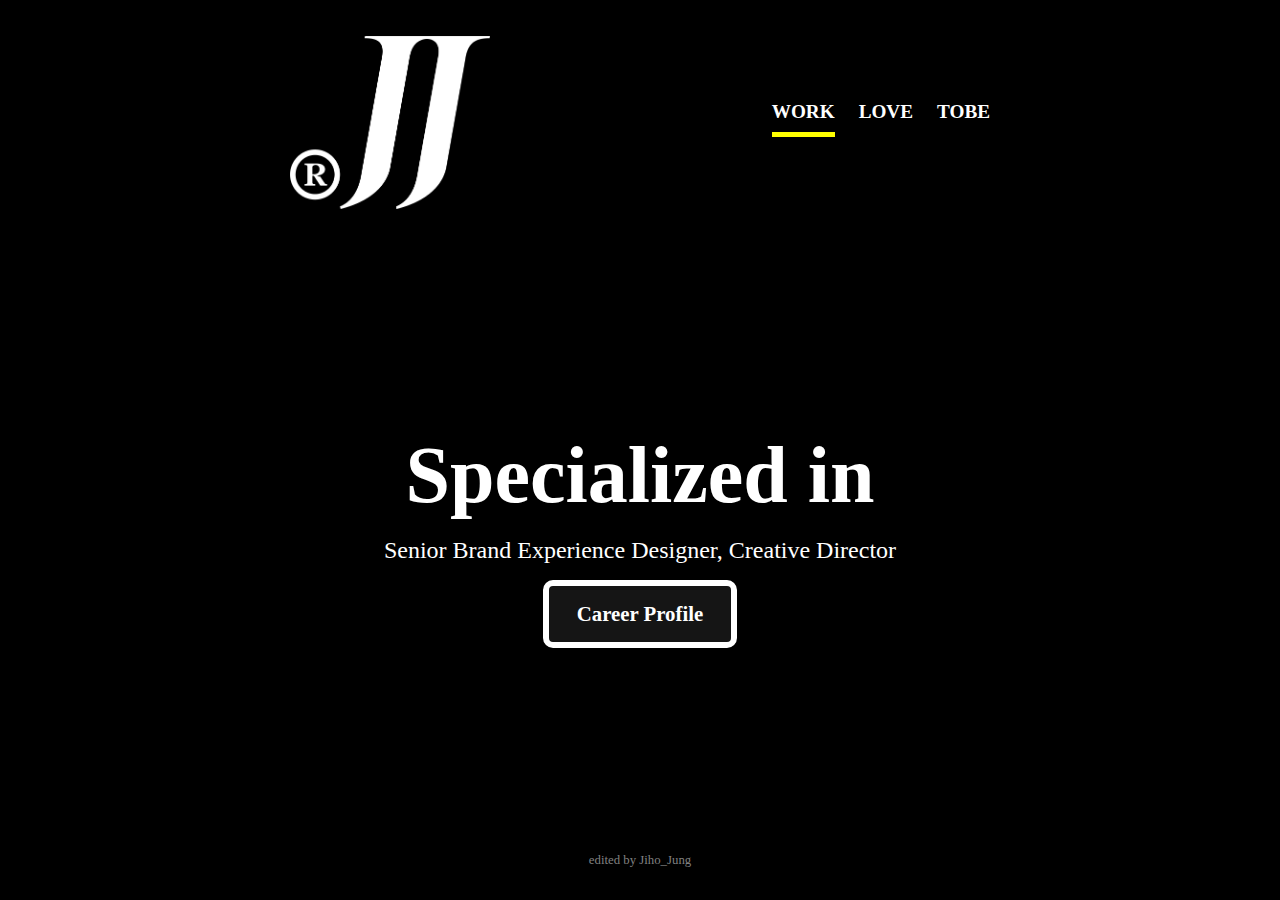
<file: index.html>
<!DOCTYPE html>
<html lang="eng">
  <head>
    <meta charset="UTF-8">
    <meta name="viewport" content="width=device-width, initial-scale=1.0">
    <title>JIHO JUNG</title>
    <link rel="stylesheet" href="myweb01.css">
  </head>
  <body>
    <div class="container">
      <header>
<img src="logo_white.png" alt="personal logo" width="200" height="auto" style="padding-top: 20px;">
<ul>
  <li><a href="index.html">WORK</a></li>
  <li><a href="love.html">LOVE</a></li>
  <li><a href="tobe.html">TOBE</a></li>

</ul>

      </header>
      <section>
<p>Specialized in</p>
<p>Senior Brand Experience Designer, Creative Director</p>
<a href="https://www.linkedin.com/in/jungjiho/?originalSubdomain=kr" target="_blank">Career Profile</a>
      </section>
      <footer>

<p>edited by Jiho_Jung</p>
      </footer>
      
 </div>
  </body>
</html>
</file>
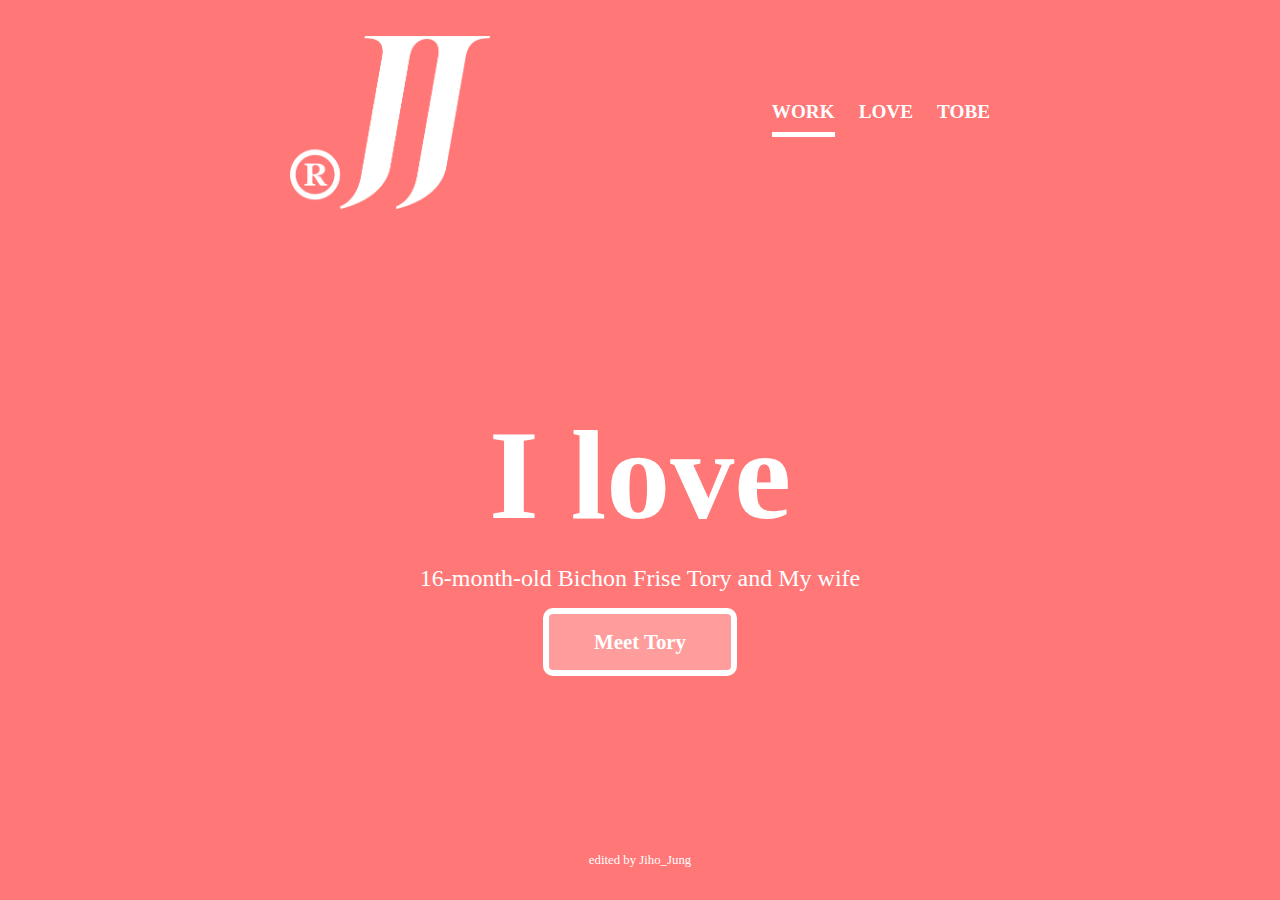
<file: love.html>
<!DOCTYPE html>
<html lang="eng">
  <head>
    <meta charset="UTF-8">
    <meta name="viewport" content="width=device-width, initial-scale=1.0">
    <title>JIHO JUNG</title>
    <link rel="stylesheet" href="myweb02.css">
  </head>
  <body>
    <div class="container">
      <header>
<img src="logo_white.png" alt="personal logo" width="200" height="auto" style="padding-top: 20px;">
<ul>
  <li><a href="index.html">WORK</a></li>
  <li><a href="love.html">LOVE</a></li>
  <li><a href="tobe.html">TOBE</a></li>

</ul>

      </header>
      <section>
<p>I love</p>
<p>16-month-old Bichon Frise Tory and My wife</p>
<a href="https://instagram.com/hello_tory?utm_medium=copy_link" target="_blank">Meet Tory</a>
      </section>
      <footer>

<p>edited by Jiho_Jung</p>
      </footer>
      
 </div>
  </body>
</html>
</file>
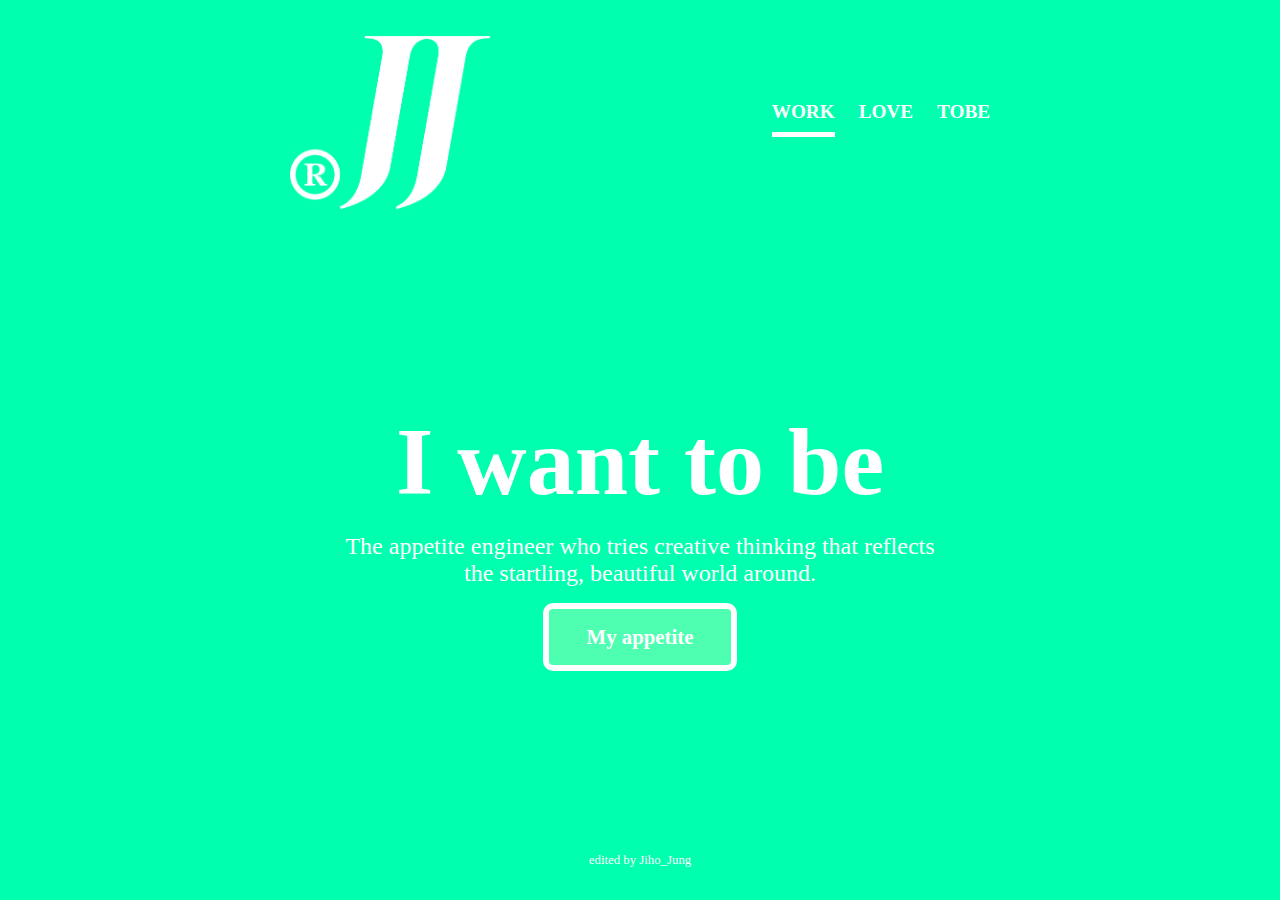
<file: tobe.html>
<!DOCTYPE html>
<html lang="eng">
  <head>
    <meta charset="UTF-8">
    <meta name="viewport" content="width=device-width, initial-scale=1.0">
    <title>JIHO JUNG</title>
    <link rel="stylesheet" href="myweb03.css">
  </head>
  <body>
    <div class="container">
      <header>
<img src="logo_white.png" alt="personal logo" width="200" height="auto" style="padding-top: 20px;">
<ul>
  <li><a href="index.html">WORK</a></li>
  <li><a href="love.html">LOVE</a></li>
  <li><a href="tobe.html">TOBE</a></li>

</ul>

      </header>
      <section>
<p>I want to be</p>
<p>The appetite engineer who tries creative thinking that reflects the startling, beautiful world around.  </p>
<a href="https://instagram.com/appetite_engineer?utm_medium=copy_link" target="_blank">My appetite</a>
      </section>
      <footer>

<p>edited by Jiho_Jung</p>
      </footer>
      
 </div>
  </body>
</html>
</file>
<file: myweb01.css>
*{
    padding: 0;
    margin:0;  


}
body {
    background-color: rgb(0, 0, 0);
    color: white;
}

.container {
    max-width: 700px;
    margin: 0 auto;
    box-sizing: border-box;
    height: 100vh;
    display: flex;
    flex-direction: column;
    justify-content: space-between;
    align-items: center;

} 

header {
    display: flex;
    justify-content: space-between;
    width: 100%;
    align-items: center;
    padding: 1rem 0;
}
header>p {
    font-size: 1.5rem;
    font-weight: 700;
}
header>ul {
display: flex;
}
header>ul>li {
    list-style-type: none;
    margin-left: 1.5rem;
}

header>ul>li>a {
    text-decoration: none;
    font-size: 1.2rem;
    font-weight: 800;
    padding-bottom: 10px;
    color: rgb(255, 255, 255);
    font-family: 'Helvetica Neue';

}
header>ul>li:first-child>a {
    border-bottom: 5px solid rgb(255, 255, 0);
}

header>ul>li>a:hover {
    border-bottom:5px solid rgb(255, 0, 0);

}
@media screen and (max-width:600px){header{
    flex-direction:column;
}
    
}

section{
    padding: 0 3rem;
    text-align: center;
}

section>p {margin-bottom: 1rem;
}


section>p:first-child {
    font-size: 5rem;
    font-weight: 900;
    font-family: 'Helvetica Neue';

}
section>p:last-of-type{
    font-size: 1.5rem;
    font-weight: 500;
    font-family: 'Helvetica Neue';
}

section>a {
    display: block;
    border:6px solid rgb(255, 255, 255);
    width: 150px;
    font-size: 1.3rem;
    font-weight: 600;
    font-family: 'Helvetica Neue';
    margin: auto;
    padding: 1rem;
    border-radius: 10px;
    text-decoration: none;
    background-color: rgb(21, 21, 21);
    color: rgb(255, 255, 255);


}

footer {
    margin-bottom: 2rem;
    font-size: 0.8rem;
    color: gray;
    font-family: 'Helvetica Neue';

}

footer>a {
    text-decoration: none;
    color: white;
    
}
</file>
<file: myweb02.css>
*{
    padding: 0;
    margin:0;  


}
body {
    background-color: rgb(255, 119, 119);
    color: white;
}

.container {
    max-width: 700px;
    margin: 0 auto;
    box-sizing: border-box;
    height: 100vh;
    display: flex;
    flex-direction: column;
    justify-content: space-between;
    align-items: center;

} 

header {
    display: flex;
    justify-content: space-between;
    width: 100%;
    align-items: center;
    padding: 1rem 0;
}
header>p {
    font-size: 1.5rem;
    font-weight: 700;
}
header>ul {
display: flex;
}
header>ul>li {
    list-style-type: none;
    margin-left: 1.5rem;
}

header>ul>li>a {
    text-decoration: none;
    font-size: 1.2rem;
    font-weight: 800;
    padding-bottom: 10px;
    color: rgb(255, 255, 255);
    font-family: 'Helvetica Neue';

}
header>ul>li:first-child>a {
    border-bottom: 5px solid rgb(255, 255, 255);
}

header>ul>li>a:hover {
    border-bottom:5px solid rgb(0, 255, 174);

}
@media screen and (max-width:600px){header{
    flex-direction:column;
}
    
}

section{
    padding: 0 3rem;
    text-align: center;
}

section>p {margin-bottom: 1rem;
}


section>p:first-child {
    font-size: 8rem;
    font-weight: 900;
    font-family: 'Helvetica Neue';

}
section>p:last-of-type{
    font-size: 1.5rem;
    font-weight: 500;
    font-family: 'Helvetica Neue';
}

section>a {
    display: block;
    border:6px solid rgb(255, 255, 255);
    width: 150px;
    font-size: 1.3rem;
    font-weight: 600;
    font-family: 'Helvetica Neue';
    margin: auto;
    padding: 1rem;
    border-radius: 10px;
    text-decoration: none;
    background-color: rgb(255, 157, 157);
    color: rgb(255, 255, 255);


}

footer {
    margin-bottom: 2rem;
    font-size: 0.8rem;
    color: rgb(255, 255, 255);
    font-family: 'Helvetica Neue';

}

footer>a {
    text-decoration: none;
    color: white;
    
}
</file>
<file: myweb03.css>
*{
    padding: 0;
    margin:0;  


}
body {
    background-color: rgb(0, 255, 174);
    color: white;
}

.container {
    max-width: 700px;
    margin: 0 auto;
    box-sizing: border-box;
    height: 100vh;
    display: flex;
    flex-direction: column;
    justify-content: space-between;
    align-items: center;

} 

header {
    display: flex;
    justify-content: space-between;
    width: 100%;
    align-items: center;
    padding: 1rem 0;
}
header>p {
    font-size: 1.5rem;
    font-weight: 700;
}
header>ul {
display: flex;
}
header>ul>li {
    list-style-type: none;
    margin-left: 1.5rem;
}

header>ul>li>a {
    text-decoration: none;
    font-size: 1.2rem;
    font-weight: 800;
    padding-bottom: 10px;
    color: rgb(255, 255, 255);
    font-family: 'Helvetica Neue';

}
header>ul>li:first-child>a {
    border-bottom: 5px solid rgb(255, 255, 255);
}

header>ul>li>a:hover {
    border-bottom:5px solid rgb(255, 0, 247);

}
@media screen and (max-width:600px){header{
    flex-direction:column;
}
    
}

section{
    padding: 0 3rem;
    text-align: center;
}

section>p {margin-bottom: 1rem;
}


section>p:first-child {
    font-size: 6rem;
    font-weight: 900;
    font-family: 'Helvetica Neue';

}
section>p:last-of-type{
    font-size: 1.5rem;
    font-weight: 500;
    font-family: 'Helvetica Neue';
}

section>a {
    display: block;
    border:6px solid rgb(255, 255, 255);
    width: 150px;
    font-size: 1.3rem;
    font-weight: 600;
    font-family: 'Helvetica Neue';
    margin: auto;
    padding: 1rem;
    border-radius: 10px;
    text-decoration: none;
    background-color: rgb(78, 255, 178);
    color: rgb(255, 255, 255);


}

footer {
    margin-bottom: 2rem;
    font-size: 0.8rem;
    color: rgb(255, 255, 255);
    font-family: 'Helvetica Neue';

}

footer>a {
    text-decoration: none;
    color: white;
    
}
</file>
